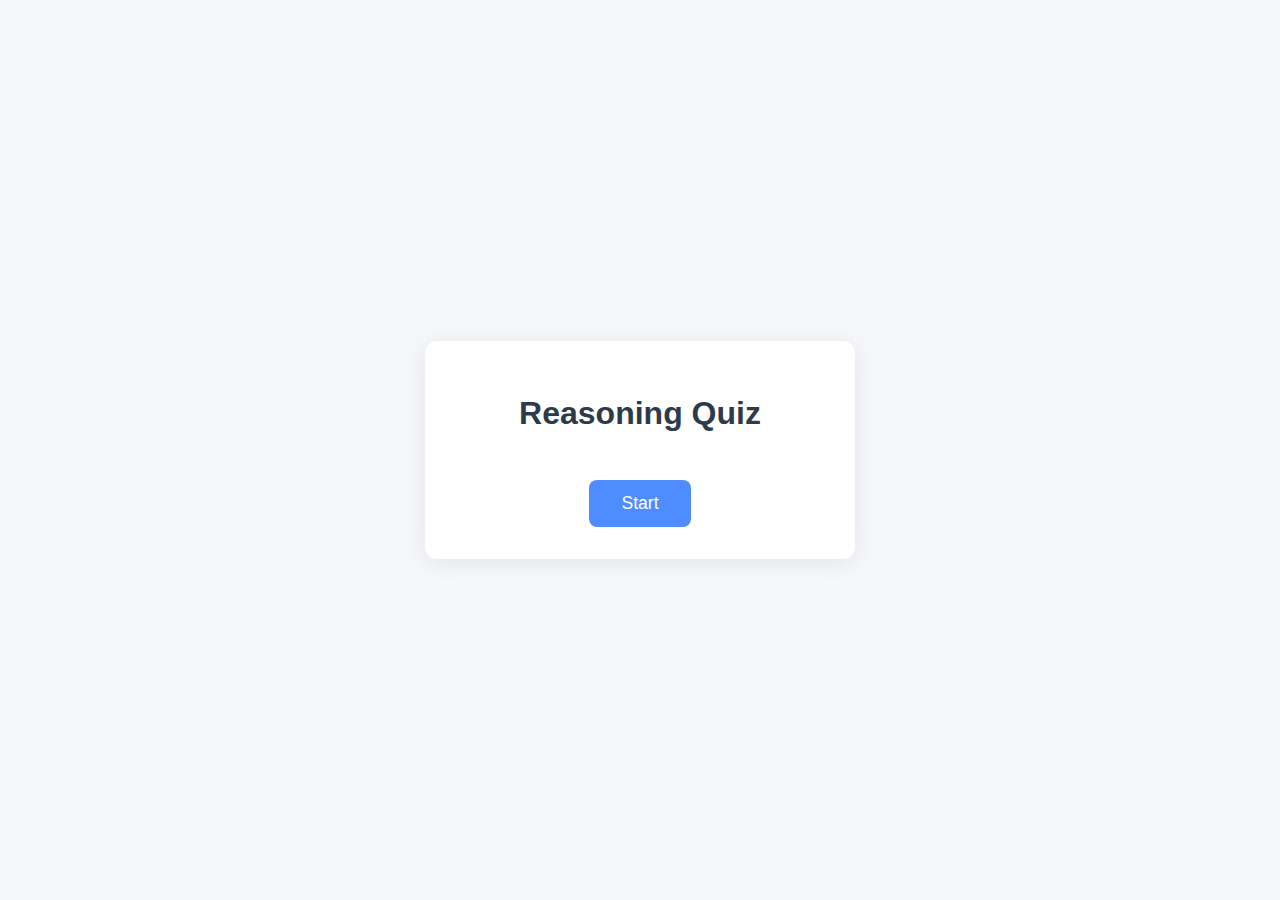
<file: index.html>
<!DOCTYPE html>
<html lang="en">
<head>
    <meta charset="UTF-8">
    <title>Reasoning Quiz</title>
    <link rel="stylesheet" href="styles.css">
</head>
<body>
    <div class="quiz-container">
        <h1>Reasoning Quiz</h1>
        <div id="home-screen">
            <button id="start-btn">Start</button>
        </div>
        <div id="quiz-screen" class="hidden">
            <div id="question"></div>
            <div id="options"></div>
        </div>
        <div id="result-screen" class="hidden">
            <h2>Quiz Over!</h2>
            <div id="final-score"></div>
            <button id="restart-btn">Restart</button>
        </div>
        <div id="explanation" class="hidden"></div>
    </div>
    <script src="script.js"></script>
</body>
</html>
</file>
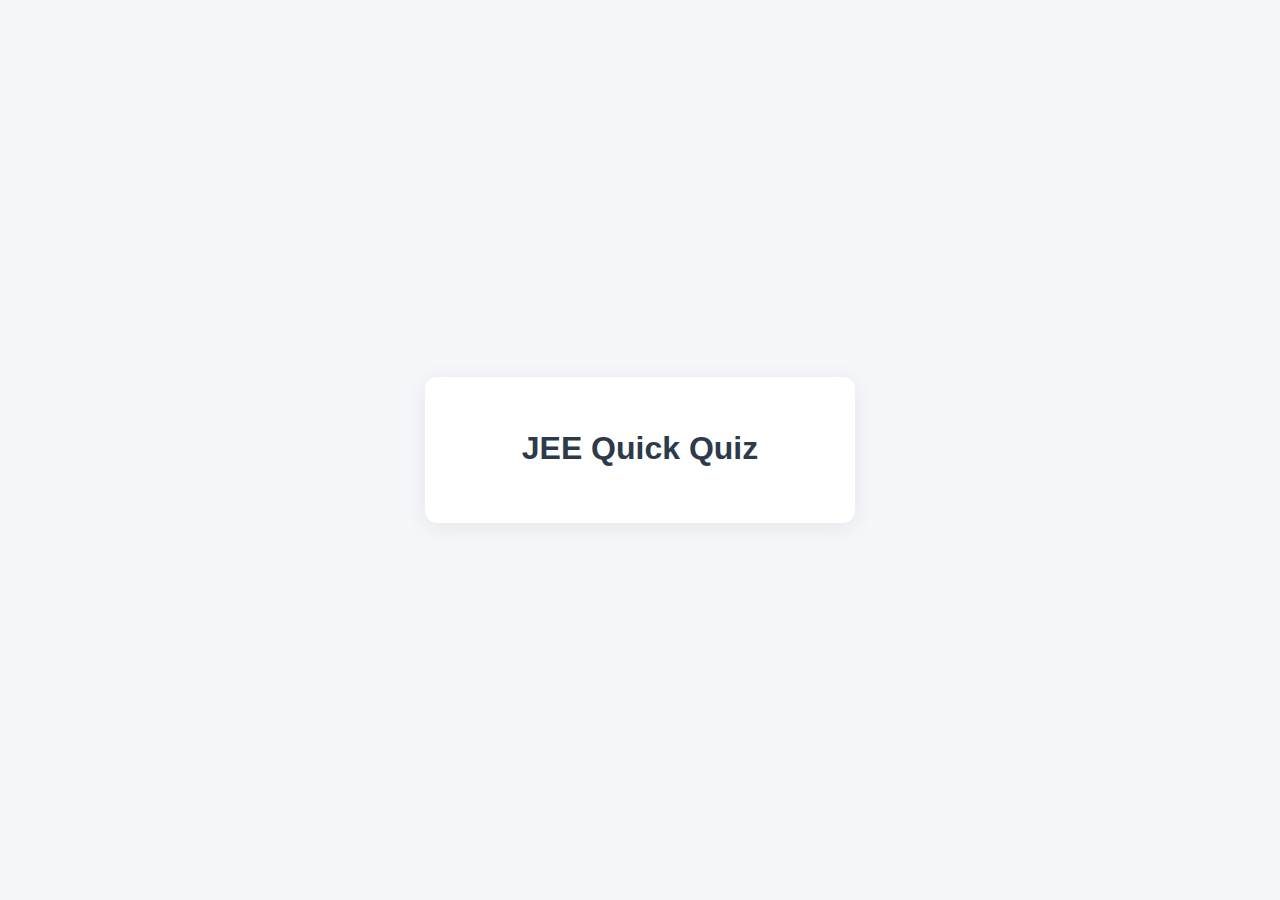
<file: index.html.html>
<!DOCTYPE html>
<html lang="en">
<head>
    <meta charset="UTF-8">
    <title>JEE Quiz - Test</title>
    <link rel="stylesheet" href="Website_CSS.css">
</head>
<body>
    <div class="quiz-container">
        <h1>JEE Quick Quiz</h1>
        <div id="question"></div>
        <div id="options"></div>
        <div id="explanation" class="hidden"></div>
    </div>
    <script src="Website_JAVA.js"></script>
</body>
</html>
</file>
<file: styles.css>
body {
    background: #f5f7fa;
    font-family: 'Segoe UI', Arial, sans-serif;
    display: flex;
    justify-content: center;
    align-items: center;
    height: 100vh;
    margin: 0;
}

.quiz-container {
    background: #fff;
    padding: 2rem 2.5rem;
    border-radius: 12px;
    box-shadow: 0 4px 24px rgba(0,0,0,0.08);
    text-align: center;
    width: 350px;
}

h1 {
    margin-bottom: 1.5rem;
    color: #2d3a4b;
}

#question {
    font-size: 1.2rem;
    margin-bottom: 1.2rem;
}

#options button {
    display: block;
    width: 100%;
    margin: 0.5rem 0;
    padding: 0.7rem;
    font-size: 1rem;
    border: none;
    border-radius: 6px;
    background: #e3eafc;
    color: #2d3a4b;
    cursor: pointer;
    transition: background 0.2s;
}

#options button:hover {
    background: #b6d0fe;
}

#options button.selected {
    background: #a0e7a0;
    color: #1b3a1b;
}

#explanation {
    margin-top: 1.5rem;
    padding: 1rem;
    background: #f0f4c3;
    border-radius: 8px;
    color: #4e5d1e;
    font-size: 1rem;
}

#result-screen {
    margin-top: 1.5rem;
}

.hidden {
    display: none;
}

#start-btn, #restart-btn {
    padding: 0.8rem 2rem;
    font-size: 1.1rem;
    border: none;
    border-radius: 8px;
    background: #4f8cff;
    color: #fff;
    cursor: pointer;
    margin-top: 1.5rem;
    transition: background 0.2s;
}

#start-btn:hover, #restart-btn:hover {
    background: #2563eb;
}
</file>
<file: Website_CSS.css>
body {
    background: #f5f7fa;
    font-family: 'Segoe UI', Arial, sans-serif;
    display: flex;
    justify-content: center;
    align-items: center;
    height: 100vh;
    margin: 0;
}

.quiz-container {
    background: #fff;
    padding: 2rem 2.5rem;
    border-radius: 12px;
    box-shadow: 0 4px 24px rgba(0,0,0,0.08);
    text-align: center;
    width: 350px;
}

h1 {
    margin-bottom: 1.5rem;
    color: #2d3a4b;
}

#question {
    font-size: 1.2rem;
    margin-bottom: 1.2rem;
}

#options button {
    display: block;
    width: 100%;
    margin: 0.5rem 0;
    padding: 0.7rem;
    font-size: 1rem;
    border: none;
    border-radius: 6px;
    background: #e3eafc;
    color: #2d3a4b;
    cursor: pointer;
    transition: background 0.2s;
}

#options button:hover {
    background: #b6d0fe;
}

#options button.selected {
    background: #a0e7a0;
    color: #1b3a1b;
}

#explanation {
    margin-top: 1.5rem;
    padding: 1rem;
    background: #f0f4c3;
    border-radius: 8px;
    color: #4e5d1e;
    font-size: 1rem;
}

#result-screen {
    margin-top: 1.5rem;
}

.hidden {
    display: none;
}

#start-btn, #restart-btn {
    padding: 0.8rem 2rem;
    font-size: 1.1rem;
    border: none;
    border-radius: 8px;
    background: #4f8cff;
    color: #fff;
    cursor: pointer;
    margin-top: 1.5rem;
    transition: background 0.2s;
}

#start-btn:hover, #restart-btn:hover {
    background: #2563eb;
}
</file>
